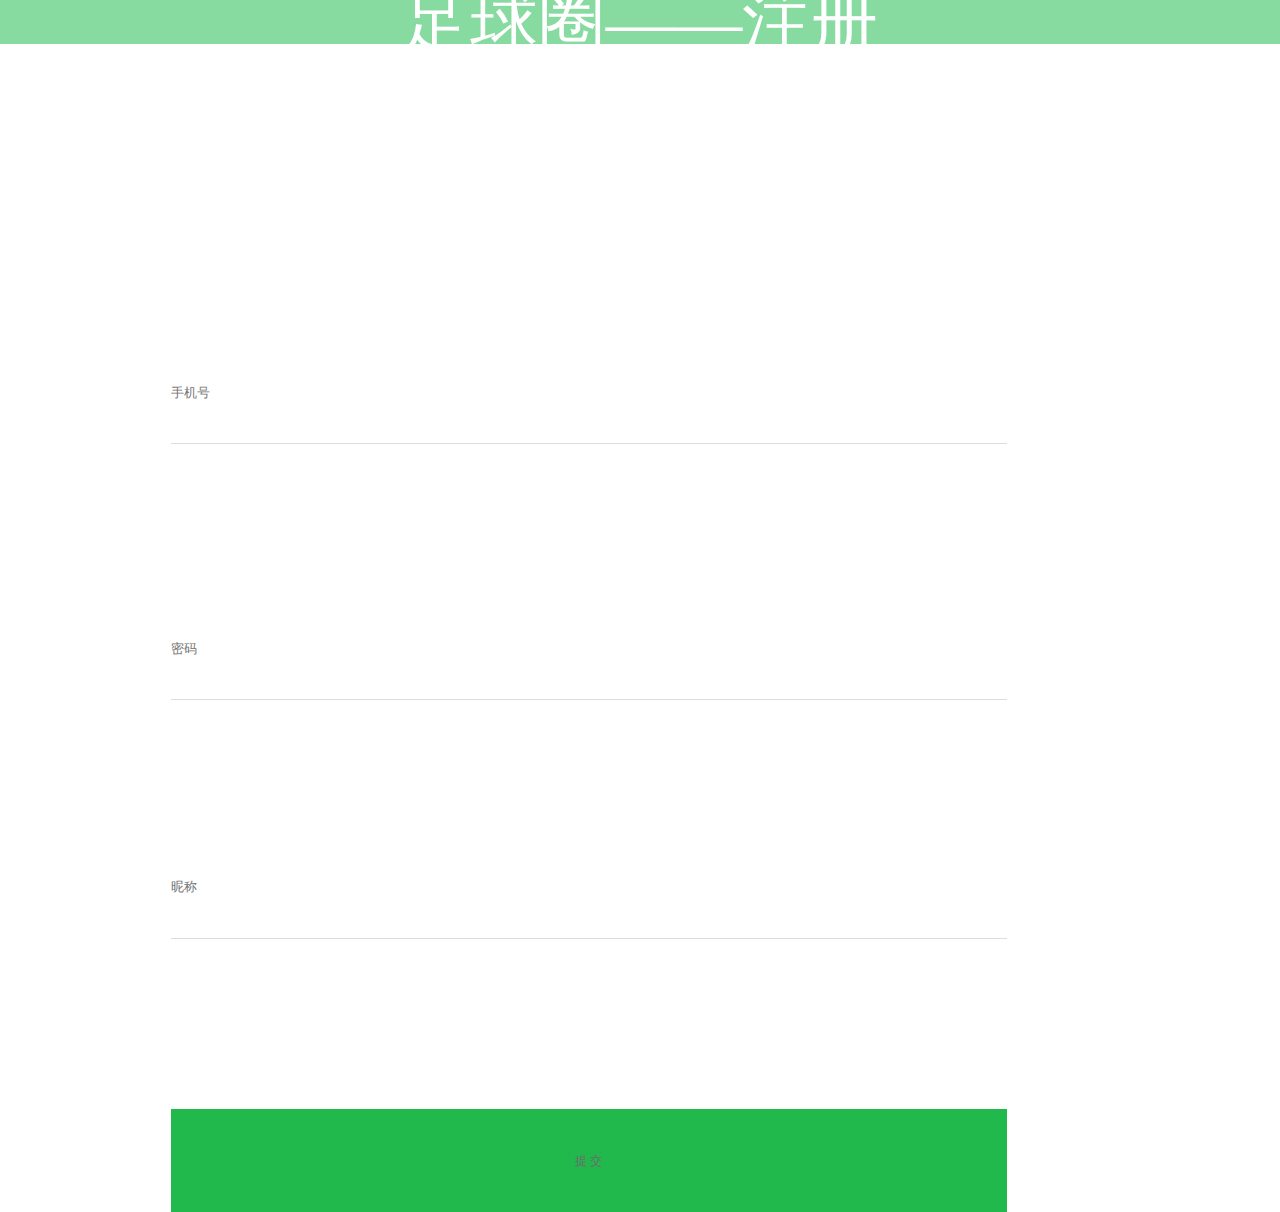
<file: reg.html>
<!DOCTYPE html>
<html style="font-size: 50px">
<head>
<meta name="viewport" content="width=device-width,initial-scale=1.0, minimum-scale=1.0, maximum-scale=1.0, user-scalable=no">
	<title>足球圈-注册</title>
	 <link rel="stylesheet" type="text/css" href="assets/js/modules/lib/css/swiper-3.3.1.min.css">
   <link rel="stylesheet" type="text/css" href="assets/js/modules/lib/css/animate.css">
	<link rel="stylesheet" type="text/css" href="assets/css/reg.css">
<script type="text/javascript">
		(function (doc, win) {
			var docEl = doc.documentElement,
			resizeEvt = 'orientationchange' in window ? 'orientationchange' : 'resize',
			recalc = function () {
				var clientWidth = docEl.clientWidth;
				if (!clientWidth) return;     
				docEl.style.fontSize = 100 * (clientWidth /750) + 'px';
			};
			if (!doc.addEventListener) return;
			win.addEventListener(resizeEvt, recalc, false);
			doc.addEventListener('DOMContentLoaded', recalc, false);
		})(document, window);
</script>
</head>
<body>
  <header >足球圈——注册</header>
  <section>
  	 
  	 	<input type="text"class="reg-id"placeholder="手机号" />

  	 	 <input type="text" class="reg-pwd" placeholder="密码" />

  	 	 <input type="text" class="reg-nc" placeholder="昵称" />
         

          <button class="reg-btn">提 交</button>


  	
  </section>

</body>
<script src="assets/js/seajs/sea-debug.js"></script>
<script type="text/javascript">
	 seajs.config({
              base:"modules/",  //改变sea加载模块的路径，默认是 sea。js所在目录的父节点
                alias:{ //创建了一个别名
                  'zepto':'lib/zepto.min.js',
                  'tap':'lib/zepto.tap.js'
                },
                paths:{
                  /*"zepto":"http://apps.bdimg.com/libs/"*/
                }
             })
  
     seajs.use('res',function(res){
          console.log(res)

     })
</script>
</html>
</file>
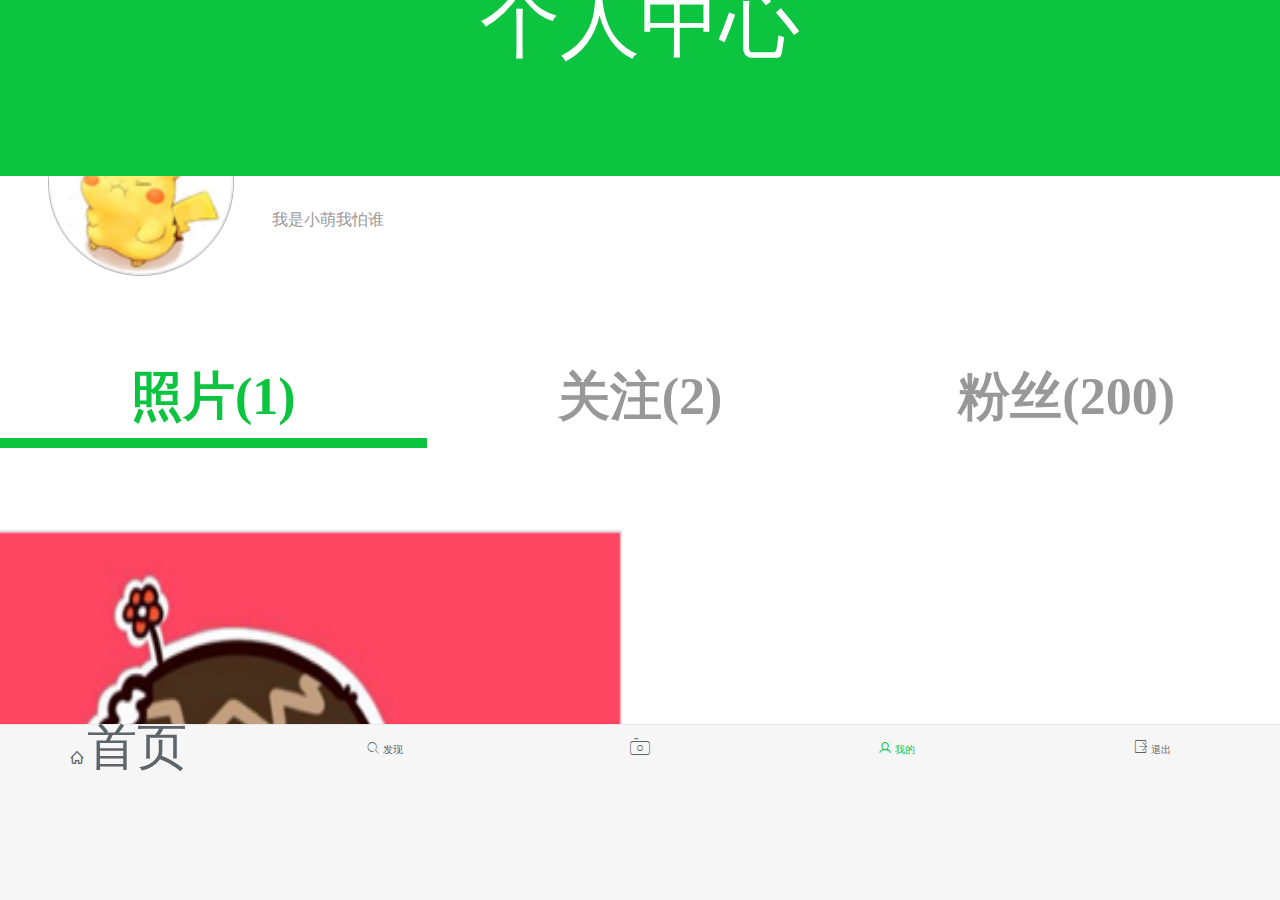
<file: user.html>
<!DOCTYPE html>
<html>
<head>
<meta name="viewport" content="width=device-width,initial-scale=1.0, minimum-scale=1.0, maximum-scale=1.0, user-scalable=no">
	<title>个人中心</title>
	<link rel="stylesheet" type="text/css" href="assets/css/index.css">
	<link rel="stylesheet" type="text/css" href="assets/js/modules/lib/css/iconfont.css">

	<script type="text/javascript">
		(function (doc, win) {
			var docEl = doc.documentElement,
			resizeEvt = 'orientationchange' in window ? 'orientationchange' : 'resize',
			recalc = function () {
				var clientWidth = docEl.clientWidth;
				if (!clientWidth) return;     
				docEl.style.fontSize = 100 * (clientWidth /640) + 'px';
			};
			if (!doc.addEventListener) return;
			win.addEventListener(resizeEvt, recalc, false);
			doc.addEventListener('DOMContentLoaded', recalc, false);
		})(document, window);
	</script>
</head>
<body>
 <header>
   	    
   	   <a style="color: #fff;font-size: 0.4rem;" href="#">个人中心</a>
      
  </header>
 
 <section class="sec4"  id="wrapper4">
       <ul class="sec4-ul">
          <li>
             <div class="sec2-ul-b1">
              <img src="assets/img/01_02_03.png">
              <p class="p-txt1">我叫小梦</p>
              <p class="p-txt2">我是小萌我怕谁</p>
              <div class="num">
                 33333
                 <i class="iconfont icon-fangzi"></i>
              </div>
           </div>
             <ul class="sec4-nav">
              <li><a href="#" class="sele">照片(1)</a></li>
              <li><a href="#">关注(2)</a></li>
              <li><a href="#">粉丝(200)</a></li>
            </ul>

            <div class="sec4-ul-b2">
             <img src="assets/img/01_01_03.png">
          </div> 
          </li>

       </ul>
    

  </section>


<footer id="footer">
      <a class="home" href="/index.html">
          <i class="iconfont icon-fangzi  "></i>
          <span class="txt ">首页</span>
      </a>
       <a class="home" href="/found.html">
          <i class="iconfont icon-sousuo"></i>
          <span>发现</span>
      </a>
       <a class="home" href="#">
          <i class=" iconfont icon-xiangji"></i>  
      </a>
       <a class="home" href="#">
          <i class="iconfont icon-wode sele"></i>
          <span class="sele">我的</span>
      </a>
       <a class="home" href="#">
          <i class="iconfont icon-tuichu"></i>
          <span>退出</span>
      </a> 

   </footer>
</body>
</html>
</file>
<file: assets/css/reg.css>
*{
  margin: 0;
  padding: 0;
  box-sizing: border-box; 
}
html,body{
  height: 100%;
}
body{
  font-size: 16px;
}
ul,li{
   list-style: none
 } 
 a{
 	text-decoration: none;
 }
  header,section{
  position:absolute;
  left:0;
  right:0;
}
 header{
 	 height:44px;
	 background-color: #88dba0;
	 text-align: center;
	 z-index:900;
	 line-height:44px;
	 color: #fff;
	 font-size: 0.4rem;
 }
 .reg-id{
   position: absolute;
    top:2.0rem;
    left: 1.0rem;
    border:none;
    border-bottom: 1px solid #ddd;
    line-height: 30px;
    color: #6c6c6c; 
    text-align: left;
    width: 4.9rem;
    height: 0.6rem
 }
 .reg-pwd{
    position: absolute;
    top:3.5rem;
    left: 1.0rem;
    border:none;
    border-bottom: 1px solid #ddd;
    line-height: 30px;
    color: #6c6c6c; 
    text-align: left;
    width: 4.9rem;
    height: 0.6rem
 }
.reg-nc{
   position: absolute;
    top:4.9rem;
    left: 1.0rem;
    border:none;
    border-bottom: 1px solid #ddd;
    line-height: 30px;
    color: #6c6c6c; 
    text-align: left;
    width: 4.9rem;
    height: 0.6rem
}
.reg-btn{
   position: absolute;
    top:6.5rem;
    left: 1.0rem;
    border: none;
    background: #21b94c;
    font-size: 12px;
    line-height: 30px;
    color: #6c6c6c; 
    text-align: center;
    width: 4.9rem;
    height: 0.6rem
}
</file>
<file: assets/css/index.css>
*{
  margin: 0;
  padding: 0;
  box-sizing: border-box; 
}
html,body{
  height: 100%;
}
body{
  font-size: 16px;
}
ul,li{
   list-style: none
 } 
 a{
  text-decoration: none;
 }

 header,footer,section{
  position:absolute;
  left:0;
  right:0;
}
header,footer{
  height:44px;
  background-color: #fff;
  text-align: center;
  z-index:900;
  line-height:44px;
}
header{
      height: 0.88rem;
    background: #0dc441;
}
footer{
  bottom: 0;
  line-height: 44px;
  border-top: 1px solid #e8e8e8;
  background-color: #f6f6f6;
  color: #c2cfcc;
  font-size: 0.4rem;
  display: flex;
  height: 0.88rem;
}

 section{
  top: 46px;
  bottom: 44px;
  overflow:hidden;
} 

/* --------sec1------------- */

header button{
    width: 1.23rem;
    height: 0.48rem;
    background: #3dd067;
    color: #b1ecc1;
} 
header button:first-child{
    padding-right: 0.35rem;
    border-top-left-radius: 0.35rem;
    border-bottom-left-radius: 0.35rem;
    text-align: right;
}
header button:last-child{
    padding-left: 0.35rem;
    border-top-right-radius: 0.35rem;
    border-bottom-right-radius: 0.35rem;
    text-align: left;
}

 .sec1-nav{
   position: absolute;
   top:0;
   width: 100%;
   height:0.70rem;
   display:flex;
   background: rgba(255,255,255,0.8);
   line-height: 0.70rem;
   text-align: center;
   z-index: 2;
   font-size: 0.26rem;
   font-weight: bold;
   margin-bottom:0.2rem; 

}

 .sec1-nav li{
  position:relative;
  flex: 1;
  

}

 .sec1-nav li {
  color: #989898;
}
 .sec1-nav  .sele{
   color: #0dc441;
}
 .sec1-nav  .sele:after{
    content: "";
    position: absolute;
    bottom: 0;
    left: 0;
    z-index: 1;
    width: 100%;
    height: 0.05rem;
    background: #0dc441;
}

.sele{
      color: #0dc441;
}


.sec1-box{
    box-sizing: border-box;
    padding-top: 0.8rem;
    height: 100%;
    /*overflow: scroll;*/

}
.wrap-ul{
    display: flex;
    justify-content: space-between;
    flex-wrap: wrap;
}
.sec1-box li{
   border:1px solid #fff;
   float: left;
}
.sec1-box li img{
  width: 3.13rem;
  height: 3.13rem;
  float: left;
}
.sec1-box li p{
   width: 2.33rem;
   margin-left: 0.36rem;
   font-size: 0.23rem;
   color: #333;
   line-height: 0.6rem;

}
.home{
  display: block;
  font-size: 20px;
  color: #5D656B;
  flex: 1;
  text-align: center;
  box-sizing: border-box;
  display: block;
 font-size: 10px;
}


.txt{
 
  font-size: 0.25rem;

}
.con {
  display: block;
}

/* -------sec2------- */
.sec2-ul li{
  background: #fff;
  margin-bottom: 0.11rem;
}
.sec2-ul-b1{
   position: relative;
   width: 100%;
   height: 1.42rem;
   color:#999;
   padding: 0.22rem 0 0 1.36rem;
}
.sec2-ul-b1 img{
    position: absolute;
    left: 0.24rem;
    width: 0.93rem;
    height: 0.93rem;
    border: 1px solid #b3b3b3;
    border-radius: 50%;
}
.p-txt1{
    margin-top: 0.08rem;
    margin-bottom: 0.24rem;
    line-height: 0.28rem;
    font-size: 0.28rem;
    font-weight: bold;
    color: #000;
}
.sec2-ul-b1 .num{
    position: absolute;
    top: 0.22rem;
    right: 0.6rem;
    font-size: 0.22rem;
    color: #ccc;
}
.sec2-ul-b2 img{
    width: 100%;
    height: 5.7rem;
}
.sec2-ul-b2 p{
    padding-left: 0.4rem;
    line-height: 0.6rem;
    font-size: 0.26rem;
    

}


.sec3{
   display: flex;
   flex-direction: column;
   background: #f1f1f1;
}
.sec3-search{
    height: 0.65rem;
    background: #fff;
    border-bottom: 1px solid #cdcdcd;
    line-height: 0.65rem;
}
.sec3-name{
   width: 4.96rem;
   height: 0.45rem;
   border: 1px solid #aaa;
   border-radius: 3px;
   font-size: 0.26rem;
   margin-left: 0.13rem;
   padding: .1rem;
   
}
.sea-btn{
    width: 0.92rem;
    height: 0.48rem;
    background: #0dc441;
    border-radius: 3px;
    text-align: center;
    color: #fff;
}
.sec3-ul{
    flex: 1;
    margin-top: 0.1rem;
    background: #fff;
}
.sec3-ul li{
   border-bottom: 1px solid #e5e5e5
}
.ac{
   background:#0dc441;
}
.sec3-ul span{
    position: absolute;
    top: 0.22rem;
    right: 0.25rem;
    width: 0.75rem;
    background: #e5e5e5;
    border-radius: 3px;
    line-height: 0.35rem;
    text-align: center;
    font-size: 0.22rem;
    color: #fff;
}
.sec3-ul span.ac{
   background:#0dc441;
}
.sec4{
     display: flex;
    flex-direction: column;
    
    
}
.sec4-ul li{
    margin-bottom: 0.1rem;
    background: #fff;
}
.sec4-nav{
   position: absolute;
    top: 1.4rem;
    z-index: 1;
    display: flex;
    width: 100%;
    height: 0.71rem;
    background: rgba(255,255,255,0.8);
    line-height: 0.71rem;
    text-align: center;
    
    font-size: 0.26rem;
    font-weight: bold;
}
.sec4-nav li{
       position: relative;
      flex: 1;
}
.sec4-nav li a.sele{
   color:  #0dc441;
}
.sec4-nav li a{
   color: #989898;
}
.sec4-ul-b2 img{
   width: 3.11rem;
   height: 4.11rem;
   margin-top: 1.0rem;
}
.sec4-nav li a.sele:after{
    content: "";
    position: absolute;
    bottom: 0;
    left: 0;
    z-index: 1;
    width: 100%;
    height: 0.05rem;
    background: #0dc441;
}

 .sec5 ul li img{
    width: 3.13rem;
    height: 3.13rem;
    
  } 

  .box-out{
     width: 100%;
    overflow: hidden;
    padding-bottom: 0.85rem;
  }
.wrap{
    height: 100%;
    
    overflow: hidden;
}
</file>
<file: assets/js/modules/lib/css/iconfont.css>
@font-face {font-family: "iconfont";
  src: url('iconfont.eot?t=1490577868289'); /* IE9*/
  src: url('iconfont.eot?t=1490577868289#iefix') format('embedded-opentype'), /* IE6-IE8 */
  url('iconfont.woff?t=1490577868289') format('woff'), /* chrome, firefox */
  url('iconfont.ttf?t=1490577868289') format('truetype'), /* chrome, firefox, opera, Safari, Android, iOS 4.2+*/
  url('iconfont.svg?t=1490577868289#iconfont') format('svg'); /* iOS 4.1- */
}

.iconfont {
  font-family:"iconfont" !important;
  font-size:16px;
  font-style:normal;
  -webkit-font-smoothing: antialiased;
  -moz-osx-font-smoothing: grayscale;
}

.icon-wode:before { content: "\3575"; }

.icon-sousuo:before { content: "\f0059"; }

.icon-zan:before { content: "\e652"; }

.icon-tuichu:before { content: "\e68d"; }

.icon-xiangji:before { content: "\e634"; }

.icon-fangzi:before { content: "\e602"; }
</file>
